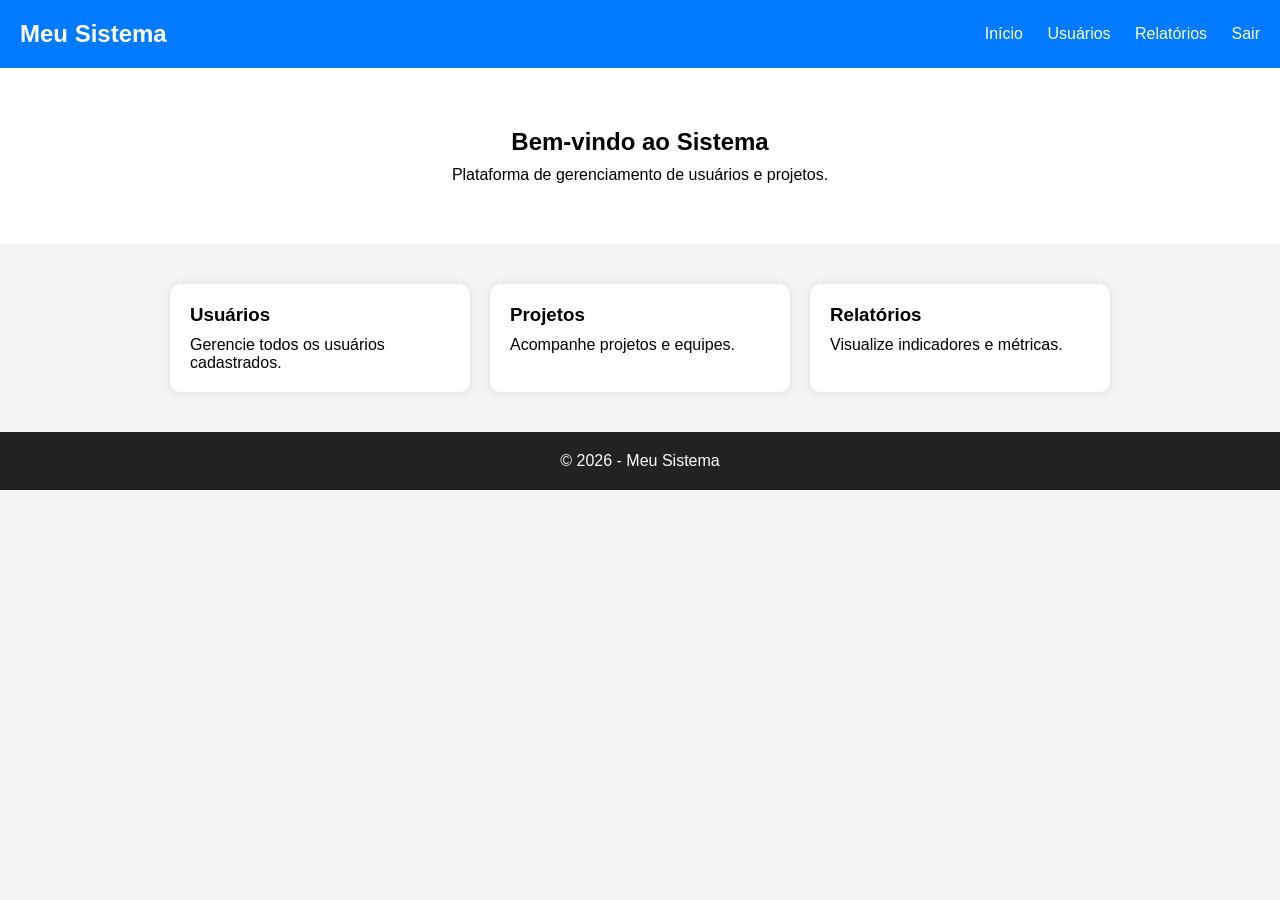
<file: home.html>
<!DOCTYPE html>
<html lang="pt-BR">
<head>
    <meta charset="UTF-8">
    <title>Página Inicial</title>
    <link rel="stylesheet" href="style.css">
</head>
<body>

<header class="header">

    <div class="logo">
        Meu Sistema
    </div>

    <nav class="menu">
        <a href="#">Início</a>
        <a href="#">Usuários</a>
        <a href="#">Relatórios</a>
        <a href="login.html">Sair</a>
    </nav>

</header>

<section class="banner">

    <h1>Bem-vindo ao Sistema</h1>

    <p>
        Plataforma de gerenciamento de usuários e projetos.
    </p>

</section>

<section class="cards">

    <div class="card">
        <h3>Usuários</h3>
        <p>Gerencie todos os usuários cadastrados.</p>
    </div>

    <div class="card">
        <h3>Projetos</h3>
        <p>Acompanhe projetos e equipes.</p>
    </div>

    <div class="card">
        <h3>Relatórios</h3>
        <p>Visualize indicadores e métricas.</p>
    </div>

</section>

<footer class="footer">
    © 2026 - Meu Sistema
</footer>

</body>
</html>
</file>
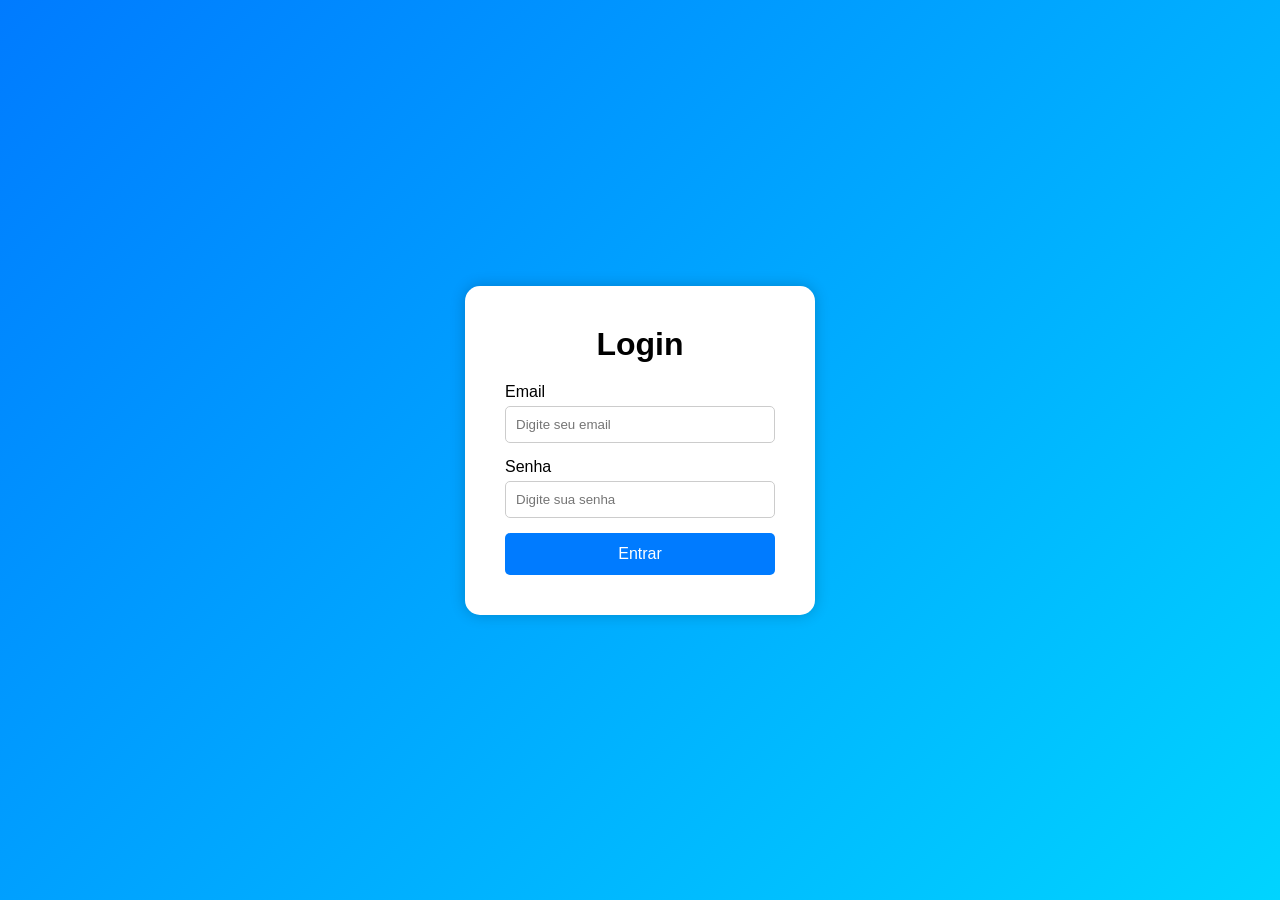
<file: login.html>
<!DOCTYPE html>
<html lang="pt-BR">
<head>
    <meta charset="UTF-8">
    <title>Login do Sistema</title>
    <link rel="stylesheet" href="style.css">
</head>
<body>

<div class="login-container">

    <div class="login-box">

        <h1>Login</h1>

        <form action="home.html">

            <div class="input-group">
                <label>Email</label>
                <input type="email" placeholder="Digite seu email" required>
            </div>

            <div class="input-group">
                <label>Senha</label>
                <input type="password" placeholder="Digite sua senha" required>
            </div>

            <button class="btn" type="submit">
                Entrar
            </button>

        </form>

    </div>

</div>

</body>
</html>
</file>
<file: style.css>
*{
    margin:0;
    padding:0;
    box-sizing:border-box;
    font-family:Arial, Helvetica, sans-serif;
}

body{
    background:#f4f4f4;
}

/* LOGIN */

.login-container{
    width:100%;
    height:100vh;
    display:flex;
    justify-content:center;
    align-items:center;
    background:linear-gradient(135deg,#007bff,#00d4ff);
}

.login-box{
    background:white;
    padding:40px;
    width:350px;
    border-radius:15px;
    box-shadow:0 0 15px rgba(0,0,0,0.2);
}

.login-box h1{
    text-align:center;
    margin-bottom:20px;
}

.input-group{
    margin-bottom:15px;
}

.input-group label{
    display:block;
    margin-bottom:5px;
}

.input-group input{
    width:100%;
    padding:10px;
    border:1px solid #ccc;
    border-radius:5px;
}

.btn{
    width:100%;
    background:#007bff;
    color:white;
    border:none;
    padding:12px;
    border-radius:5px;
    cursor:pointer;
    font-size:16px;
}

.btn:hover{
    background:#0056b3;
}

/* HOME */

.header{
    background:#007bff;
    color:white;
    padding:20px;
    display:flex;
    justify-content:space-between;
    align-items:center;
}

.logo{
    font-size:24px;
    font-weight:bold;
}

.menu a{
    color:white;
    text-decoration:none;
    margin-left:20px;
}

.banner{
    text-align:center;
    padding:60px;
    background:white;
}

.banner h1{
    margin-bottom:10px;
}

.cards{
    display:flex;
    justify-content:center;
    gap:20px;
    padding:40px;
    flex-wrap:wrap;
}

.card{
    background:white;
    width:300px;
    padding:20px;
    border-radius:10px;
    box-shadow:0 0 10px rgba(0,0,0,0.1);
}

.card h3{
    margin-bottom:10px;
}

.footer{
    background:#222;
    color:white;
    text-align:center;
    padding:20px;
}
</file>
